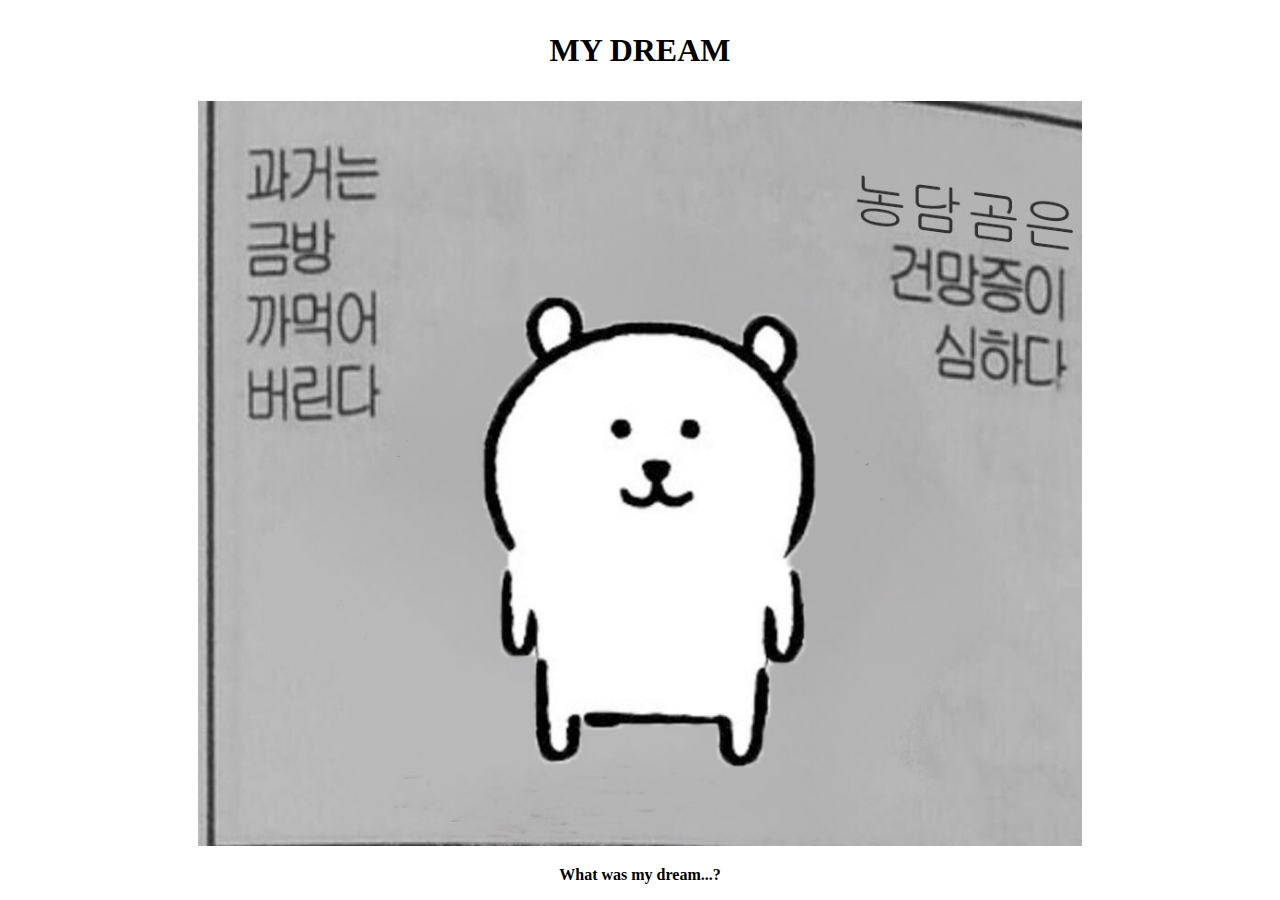
<file: 2.html>
<!doctype html>
<html>
<head>
  <title>Jeong Younghoon First HTML</title>
  <meta charset="utf-8">
</head>

<body>
  <h1><p style="text-align: center;">MY DREAM</h1>
  <p style="text-align: center;"><img src="농담곰1.jpg" width="70%">
  <p style="text-align: center;"><strong>What was my dream...?</strong>
</body>
</file>
